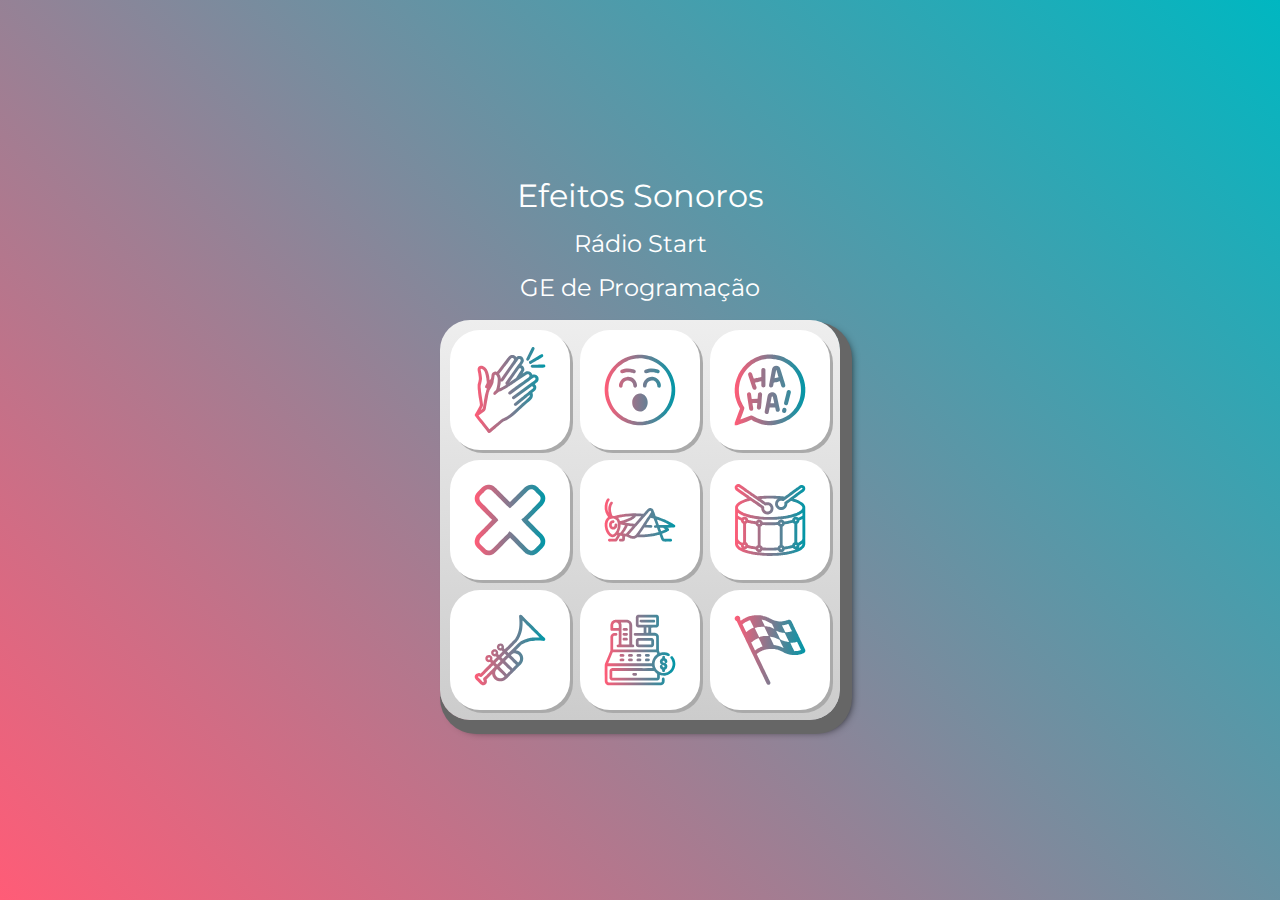
<file: index.html>
<!DOCTYPE html>
<html lang="pt-BR">
<head>
    <meta charset="UTF-8">
    <meta http-equiv="X-UA-Compatible" content="IE=edge">
    <meta name="viewport" content="width=device-width, initial-scale=1.0">

    <title>Rádio Start</title>

    <link rel="preconnect" href="https://fonts.googleapis.com">
    <link rel="preconnect" href="https://fonts.gstatic.com" crossorigin>
    <link href="https://fonts.googleapis.com/css2?family=Montserrat:wght@500;600&display=swap" rel="stylesheet">

    <link rel="icon" type="image/png" href="images/aula_midi.png">
    <link rel="stylesheet" href="css/reset.css">
    <link rel="stylesheet" href="css/estilos.css">

</head>
<body>

    <h1>Efeitos Sonoros</h1>
    <h2>Rádio Start</h2>
    <h2>GE de Programação</h2>

    <section class="teclado">
        <button class="tecla tecla_aplausos"><img src="images/aplausos.svg" alt="Aplausos"></button>
        <button class="tecla tecla_vaia"><img src="images/vaia.svg" alt="Vaia"></button>
        <button class="tecla tecla_risada"><img src="images/risada.svg" alt="Risada"></button>

        <button class="tecla tecla_errado"><img src="images/errado.svg" alt="Errado"></button>
        <button class="tecla tecla_grilo"><img src="images/grilo.svg" alt="Grilo"></button>
        <button class="tecla tecla_tambores"><img src="images/tambores.svg" alt="Tambores"></button>

        <button class="tecla tecla_trombeta"><img src="images/trombeta.svg" alt="Trombeta"></button>
        <button class="tecla tecla_dinheiro"><img src="images/dinheiro.svg" alt="Dinheiro"></button>
        <button class="tecla tecla_vitoria"><img src="images/vitoria.svg" alt="Vitória"></button>
    </section>

    <audio src="sounds/aplausos.wav" id="som_tecla_aplausos"></audio>
    <audio src="sounds/vaia.wav" id="som_tecla_vaia"></audio>
    <audio src="sounds/risadas.wav" id="som_tecla_risada"></audio>
    <audio src="sounds/errado.wav" id="som_tecla_errado"></audio>
    <audio src="sounds/grilo.wav" id="som_tecla_grilo"></audio>
    <audio src="sounds/tambores.wav" id="som_tecla_tambores"></audio>
    <audio src="sounds/trombeta.wav" id="som_tecla_trombeta"></audio>
    <audio src="sounds/dinheiro.wav" id="som_tecla_dinheiro"></audio>
    <audio src="sounds/vitoria.wav" id="som_tecla_vitoria"></audio>

    <script src="main.js"></script>

</body>
</html>
</file>
<file: css/estilos.css>
:root {
  --cinza: #aaa;
  --vermelha: #e93d50;
  --vermelha-escura: #af303f;
  --branca: #fff;
  --luz: #ff5c77
}

body {
  align-items: center;
  background: linear-gradient(45deg, #ff5c77 0%,#00b7c1 100%);
  display: flex;
  justify-content: center;
  flex-direction: column;
  font-family: 'Montserrat', sans-serif;
  min-height: 100vh;
}

h1 {
  color: var(--branca);
  margin-bottom: 20px;
  font-size: 2rem;
}

h2 {
  color: var(--branca);
  margin-bottom: 20px;
  font-size: 1.5rem;
}

.teclado {
  background: linear-gradient(to bottom, #eeeeee 0%,#cccccc 100%);
  box-shadow: 6px 8px 0 6px #666, 10px 10px 10px #000;
  border-radius: 30px;
  display: grid;
  gap: 10px;
  grid-template-columns: repeat(3, 1fr);
  padding: 10px;
}

.tecla {
  background-color: var(--branca);
  border-radius: 30px;
  box-shadow: 3px 3px 0 var(--cinza);
  color: var(--vermelha);
  cursor: pointer;
  height: 120px;
  font-size: 1.75em;
  font-weight: bold;
  line-height: 120px;
  text-align: center;
  width: 120px;
}

.tecla.ativa,
.tecla:active {
  background-color: var(--vermelha);
  border: 4px solid  var(--vermelha);
  box-shadow: 3px 3px 0 var(--vermelha-escura) inset;
  color: var(--branca);
  outline: none;
}

.tecla.focus,
.tecla:focus {
  outline: none;
  box-shadow: 1px 1px 10px var(--luz);
}

.tecla.ativa:focus,
.tecla:active:focus {
  box-shadow: 3px 3px 0 var(--vermelha-escura) inset, 1px 1px 10px var(--luz);
}
</file>
